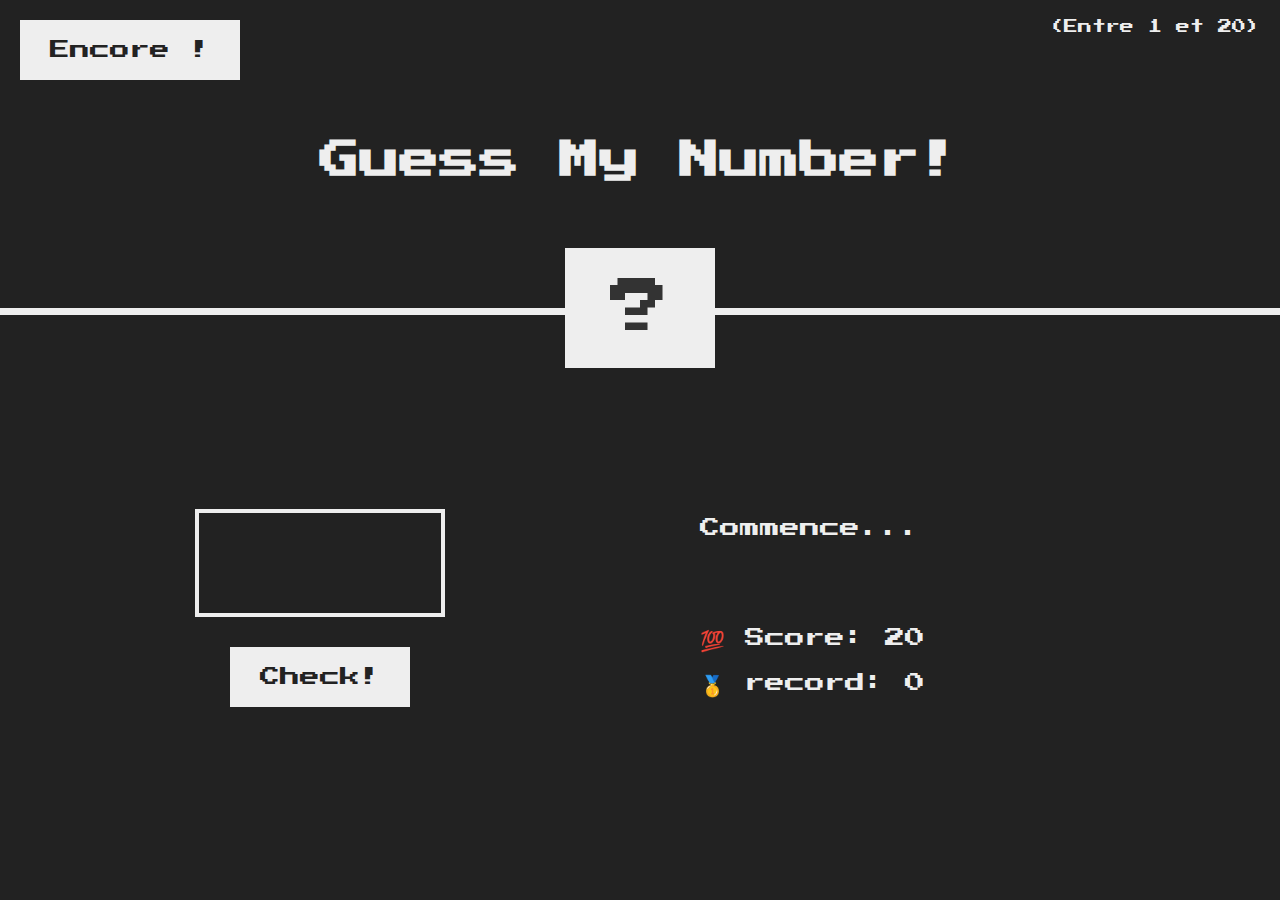
<file: Projets web/Devine le chiffre/index.html>
<!DOCTYPE html>
<html lang="en">
  <head>
    <meta charset="UTF-8" />
    <meta name="viewport" content="width=device-width, initial-scale=1.0" />
    <meta http-equiv="X-UA-Compatible" content="ie=edge" />
    <link rel="stylesheet" href="style.css" />
    <title>Guess My Number!</title>
  </head>
  <body>
    <header>
      <h1>Guess My Number!</h1>
      <p class="between">(Entre 1 et 20)</p>
      <button class="btn again">Encore !</button>
      <div class="number">?</div>
    </header>
    <main>
      <section class="left">
        <input type="number" class="guess" />
        <button class="btn check">Check!</button>
      </section>
      <section class="right">
        <p class="message">Commence...</p>
        <p class="label-score">💯 Score: <span class="score">20</span></p>
        <p class="label-highscore">
          🥇 record: <span class="highscore">0</span>
        </p>
      </section>
    </main>
    <script src="script.js"></script>
  </body>
</html>
</file>
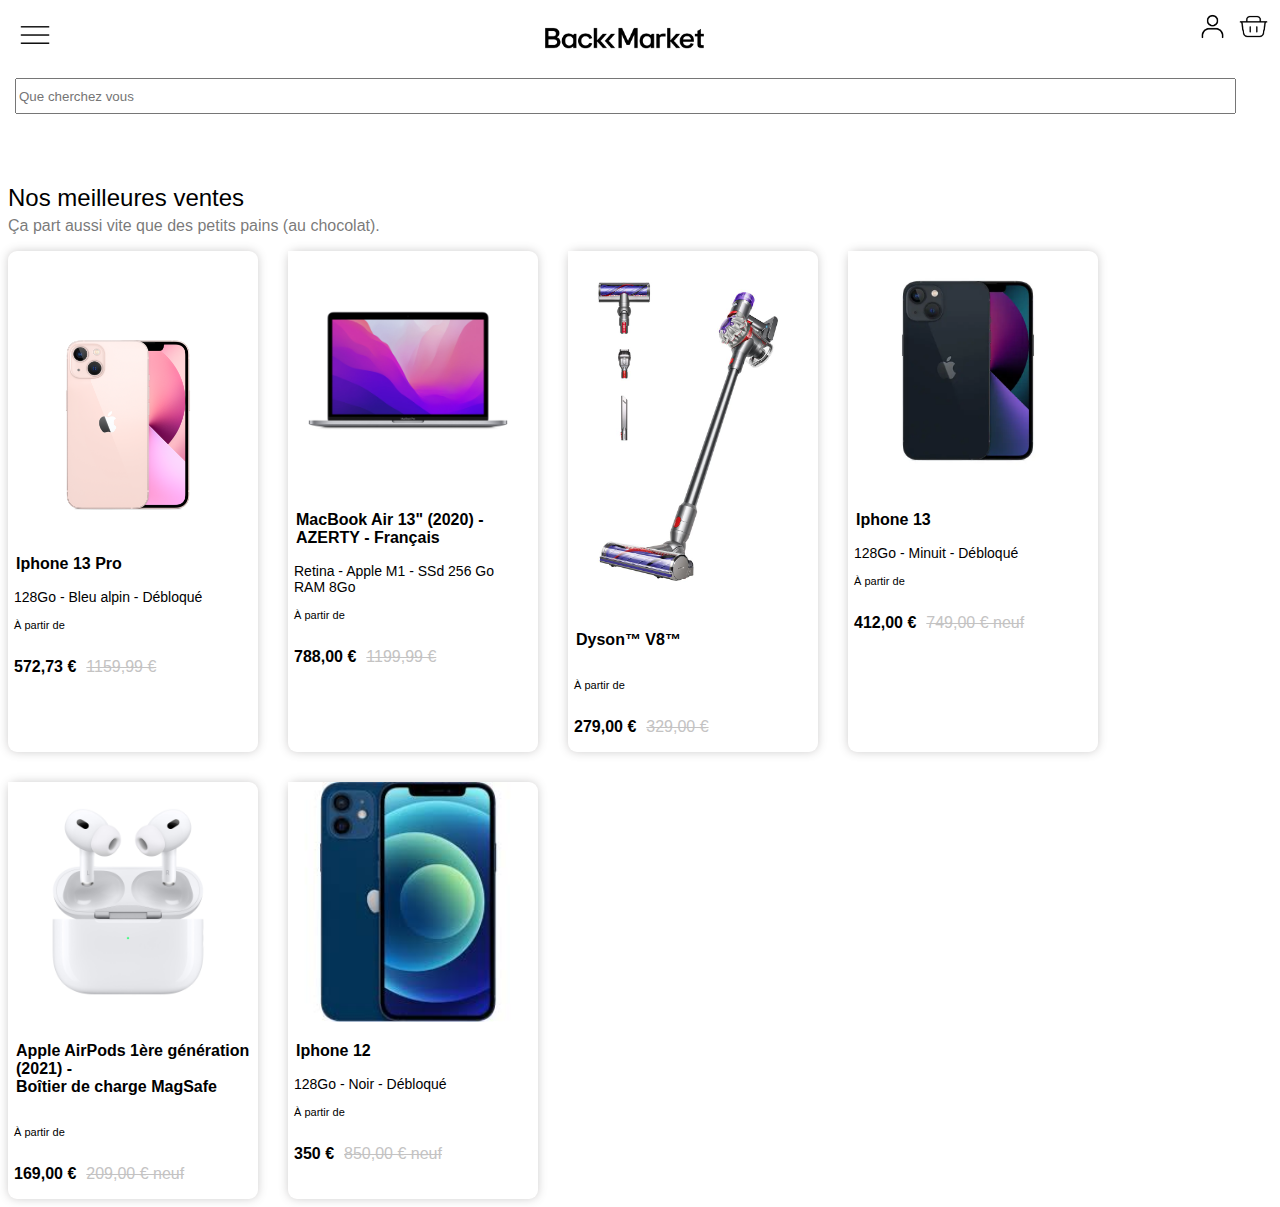
<file: Projets web/Backmarketlike/Backmarketlike.html>
<!Doctype html>
<html>
    <head>
        <title>Backmarket clone</title>
        <link rel="stylesheet"  href="Backmarketlike.css">
    </head>
    <body>
        <div class="header">
                <img src="Icones/Barres.png" class="Barrecss">
            <div>
                <img src="Icones/Backmarketlogo.png" class="Backmarketlogocss">
            </div>
            <div class="deuxlogo">
                <img src="Icones/personnelogo.png">
                <img src="Icones/panierlogo.jpg">
            </div>
        </div>
        <input type="text" name="q" placeholder="Que cherchez vous" class="Barrederecherche">
        <div class="Titre-top-vente">
            <p class="titre1"> Nos meilleures ventes</p>
        <p class="titre2">Ça part aussi vite que des petits pains (au chocolat).
        </p>
        </div>
     <div class="colone-top-vente">
        <div class="Topventes">
            
            <div class="Iphone13pl">
                <img src="Produits/Iphone13.png" class="Iphone13">
            </div>
            <div class="descr-box">
                <p style="font-weight: 560;
                margin-left: 8px;">
                    Iphone 13 Pro
                </p>
                <p style="font-size: 14px;
                margin-left: 6px;">
                    128Go - Bleu alpin - Débloqué
                </p>
                <p style="font-size: 11px;
                margin-left: 6px; ">
                    À partir de
                </p>
                <div style="display: flex;
                flex-direction:row;">
                    <p style="
                    margin-left: 6px;
                    font-weight: 600
                    ">572,73 €</p><p style="margin-left: 10px;
                    color: rgb(196, 195, 195);
                    text-decoration: line-through;"> 1159,99 €</p> 
                </div>

                
            </div>

            
         
        </div>

        <div class="Topventes">
            
            <div class="Iphone13pl">
                <img src="Produits/refurb-mbp13-m2-spacegray-202208.jpg" class="Iphone13">
            </div>
            <div class="descr-box">
                <p style="font-weight: 560;
                margin-left: 8px;">
                    MacBook Air 13" (2020) - AZERTY - Français
                </p>
                <p style="font-size: 14px;
                margin-left: 6px;">
                    Retina - Apple M1 - SSd 256 Go<br>RAM 8Go
                </p>
                <p style="font-size: 11px;
                margin-left: 6px; ">
                    À partir de
                </p>
                <div style="display: flex;
                flex-direction:row;">
                    <p style="
                    margin-left: 6px;
                    font-weight: 600
                    ">788,00 €</p><p style="margin-left: 10px;
                    color: rgb(196, 195, 195);
                    text-decoration: line-through;"> 1199,99 €</p> 
                </div>

                
            </div>

            
         
        </div>

        <div class="Topventes">
            
            <div class="Iphone13pl">
                <img src="Produits/DysonV8.jpg" class="Iphone13">
            </div>
            <div class="descr-box">
                <p style="font-weight: 560;
                margin-left: 8px;">
                    Dyson™ V8™
                </p>
                <p style="font-size: 14px;
                margin-left: 6px;">
                    
                </p>
                <p style="font-size: 11px;
                margin-left: 6px; ">
                    À partir de
                </p>
                <div style="display: flex;
                flex-direction:row;">
                    <p style="
                    margin-left: 6px;
                    font-weight: 600
                    ">279,00 €</p><p style="margin-left: 10px;
                    color: rgb(196, 195, 195);
                    text-decoration: line-through;"> 329,00 €</p> 
                </div>

                
            </div>

            
         
        </div>

        <div class="Topventes">
            
            <div class="Iphone13pl">
                <img src="Produits/iPhone-13-minuit.webp" class="Iphone13">
            </div>
            <div class="descr-box">
                <p style="font-weight: 560;
                margin-left: 8px;">
                    Iphone 13
                </p>
                <p style="font-size: 14px;
                margin-left: 6px;">
                    128Go - Minuit - Débloqué
                </p>
                <p style="font-size: 11px;
                margin-left: 6px; ">
                    À partir de
                </p>
                <div style="display: flex;
                flex-direction:row;">
                    <p style="
                    margin-left: 6px;
                    font-weight: 600
                    ">412,00 €</p><p style="margin-left: 10px;
                    color: rgb(196, 195, 195);
                    text-decoration: line-through;"> 749,00 € neuf</p> 
                </div>

                
            </div>

            
         
        </div>

        <div class="Topventes">
            
            <div class="Iphone13pl">
                <img src="Produits/airpodpro.jpg" class="Iphone13">
            </div>
            <div class="descr-box">
                <p style="font-weight: 560;
                margin-left: 8px;">
                    Apple AirPods 1ère génération (2021) - <br>
                    Boîtier de charge MagSafe
                </p>
                <p style="font-size: 14px;
                margin-left: 6px;">
                    
                </p>
                <p style="font-size: 11px;
                margin-left: 6px; ">
                    À partir de
                </p>
                <div style="display: flex;
                flex-direction:row;">
                    <p style="
                    margin-left: 6px;
                    font-weight: 600
                    ">169,00 €</p><p style="margin-left: 10px;
                    color: rgb(196, 195, 195);
                    text-decoration: line-through;"> 209,00 € neuf</p> 
                </div>

                
            </div>

            
         
        </div>

        <div class="Topventes">
            
            <div class="Iphone13pl">
                <img src="Produits/Iphone12.jpg" class="Iphone13" 
                style="width: 100%">
            </div>
            <div class="descr-box">
                <p style="font-weight: 560;
                margin-left: 8px;">
                    Iphone 12
                </p>
                <p style="font-size: 14px;
                margin-left: 6px;">
                    128Go - Noir - Débloqué
                </p>
                <p style="font-size: 11px;
                margin-left: 6px; ">
                    À partir de
                </p>
                <div style="display: flex;
                flex-direction:row;">
                    <p style="
                    margin-left: 6px;
                    font-weight: 600
                    ">350 €</p><p style="margin-left: 10px;
                    color: rgb(196, 195, 195);
                    text-decoration: line-through;"> 850,00 € neuf</p> 
                </div>

                
            </div>

            
         
        </div>
     </div>   
        
        

    </body>
</html>
</file>
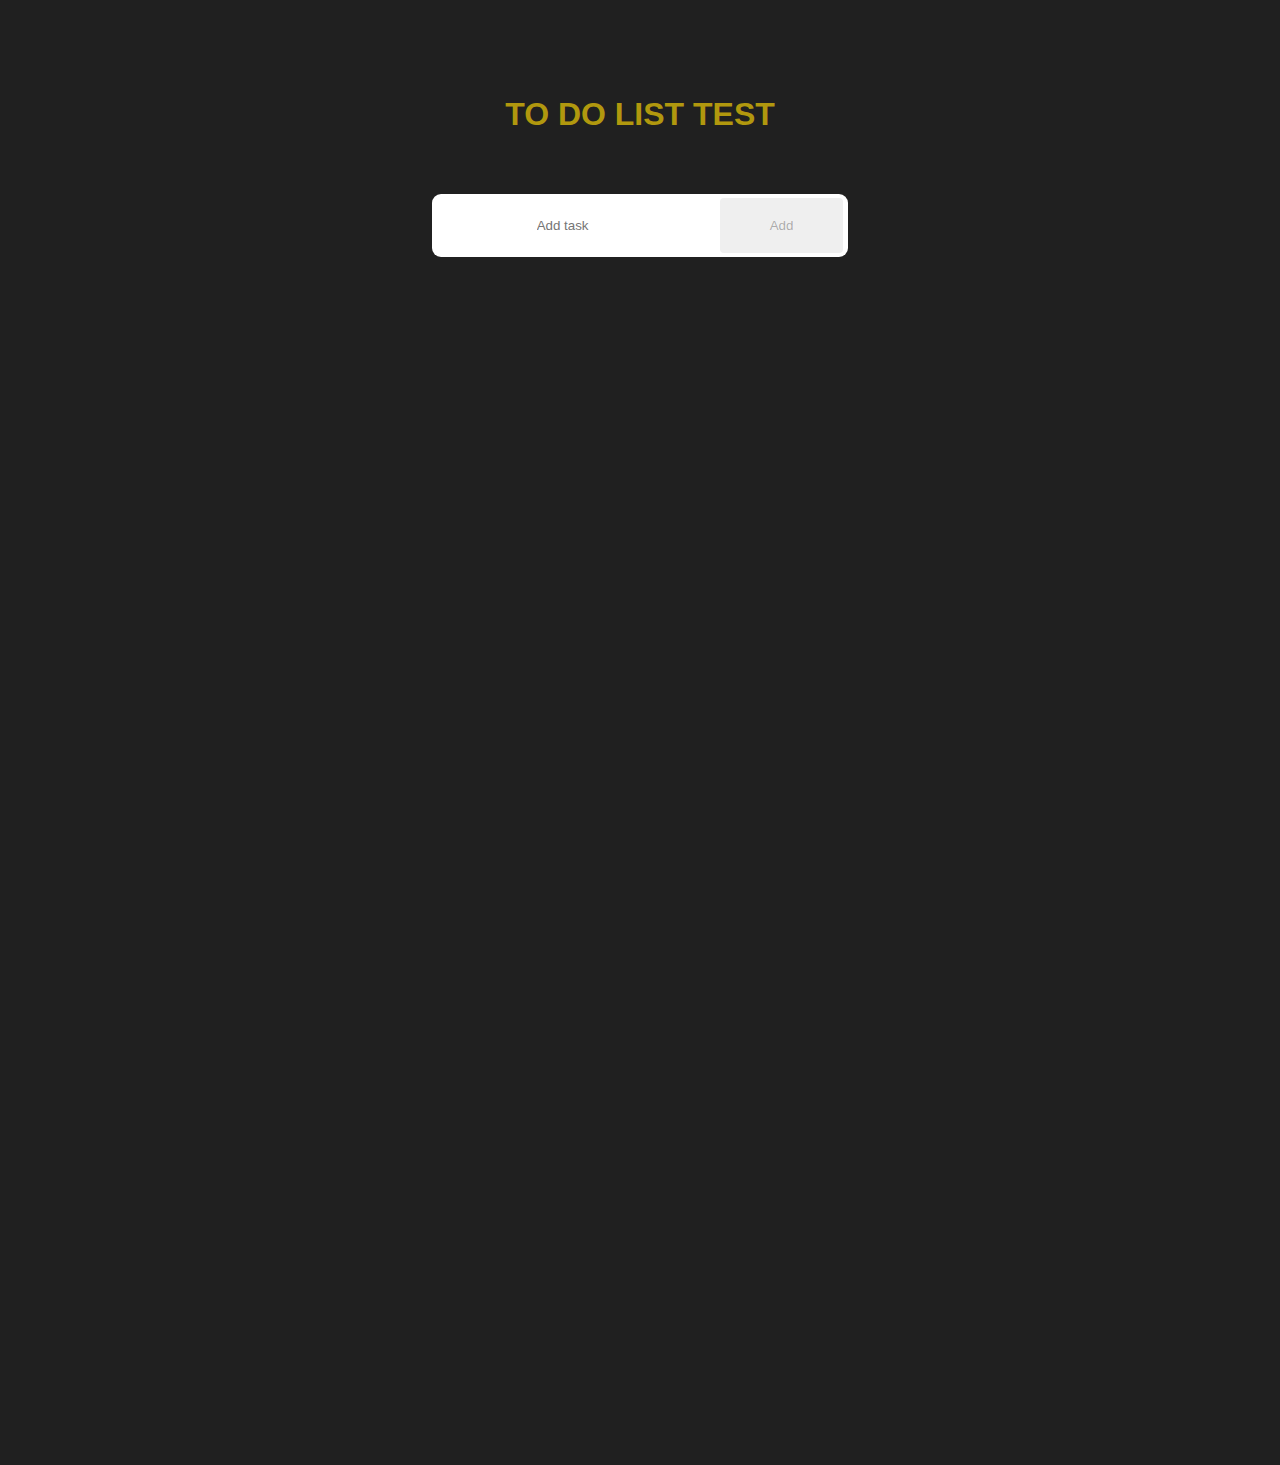
<file: Projets web/JS To do list/exoJS.html>
<html>
  <head>
    <link rel="stylesheet" href="exoJS.css" />
  </head>

  <body>
    <h1 class="title">TO DO LIST TEST</h1>

    <div id="grid-tasks">
      <div id="Taskdesign">
        <div id="input-button">
          <input id="TaskAdd" type="text" placeholder="Add task" />
          <button id="Taskbutton">Add</button>
        </div>
      </div>
    </div>

    <script src="./exoJS.js"></script>
  </body>
</html>
</file>
<file: Projets web/Devine le chiffre/style.css>
@import url('https://fonts.googleapis.com/css?family=Press+Start+2P&display=swap');

* {
  margin: 0;
  padding: 0;
  box-sizing: inherit;
}

html {
  font-size: 62.5%;
  box-sizing: border-box;
}

body {
  font-family: 'Press Start 2P', sans-serif;
  color: #eee;
  background-color: #222;
  /* background-color: #60b347; */
}

/* LAYOUT */
header {
  position: relative;
  height: 35vh;
  border-bottom: 7px solid #eee;
}

main {
  height: 65vh;
  color: #eee;
  display: flex;
  align-items: center;
  justify-content: space-around;
}

.left {
  width: 52rem;
  display: flex;
  flex-direction: column;
  align-items: center;
}

.right {
  width: 52rem;
  font-size: 2rem;
}

/* ELEMENTS STYLE */
h1 {
  font-size: 4rem;
  text-align: center;
  position: absolute;
  width: 100%;
  top: 52%;
  left: 50%;
  transform: translate(-50%, -50%);
}

.number {
  background: #eee;
  color: #333;
  font-size: 6rem;
  width: 15rem;
  padding: 3rem 0rem;
  text-align: center;
  position: absolute;
  bottom: 0;
  left: 50%;
  transform: translate(-50%, 50%);
}

.between {
  font-size: 1.4rem;
  position: absolute;
  top: 2rem;
  right: 2rem;
}

.again {
  position: absolute;
  top: 2rem;
  left: 2rem;
}

.guess {
  background: none;
  border: 4px solid #eee;
  font-family: inherit;
  color: inherit;
  font-size: 5rem;
  padding: 2.5rem;
  width: 25rem;
  text-align: center;
  display: block;
  margin-bottom: 3rem;
}

.btn {
  border: none;
  background-color: #eee;
  color: #222;
  font-size: 2rem;
  font-family: inherit;
  padding: 2rem 3rem;
  cursor: pointer;
}

.btn:hover {
  background-color: #ccc;
}

.message {
  margin-bottom: 8rem;
  height: 3rem;
}

.label-score {
  margin-bottom: 2rem;
}
</file>
<file: Projets web/Backmarketlike/Backmarketlike.css>
.header{
    display: flex;
    height: 70px;
    flex-direction: row;
    justify-content: space-between;
    
}
.Barrecss{
    height: 40px;
    width: 40px;
    margin-left: 7px;
    margin-top: 7px;
    
}
.Backmarketlogocss{
    height: 60px;
    
}
.deuxlogo img{
    height: 37px;
    
}
.Barrederecherche{
    align-content: flex-start;
    height: 30px;
    width: 96%;
    margin-left: 7px;
    margin-right: 7px;
}

.Titre-top-vente{
    font-family: Roboto, Arial;
    margin-top: 70px;
}
.titre1{
    font-weight: 420;
    font-size: 24px;
    margin-bottom: 5px;
}
.titre2{
    font-size: 16px;
    color: rgba(109, 109, 109, 0.904);
    margin-top: 1px;
}

.colone-top-vente{
    display: flex;
    flex-direction: row;
    flex-wrap: wrap;
    gap: 30px;
}
.Topventes{
    
    width: 250px;
    background-color: rgb(255, 255, 255);
    border-radius: 9px;
    align-items: stretch;
    justify-content: space-around;
    box-shadow: 0 0 10px rgba(201, 200, 200, 0.904);
}

.Iphone13{
    
    max-width: 100%;
    margin: none;
    
}
.Iphone13pl{
    width: 240px;
}
.descr-box p{
    align-items: stretch;
    display: flex;
    flex-direction: column;
    font-family: Arial;

}
</file>
<file: Projets web/JS To do list/exoJS.css>
.title {
  text-align: center;
  font-family: "New Amsterdam", sans-serif;
  margin-top: 3em;
  color: #b1980e;
}
body {
  background-color: rgb(32, 32, 32);
}
#grid-tasks {
  padding-top: 20px;
  padding-bottom: 600px;
  display: grid;
  place-items: center;
}

#input-button {
  padding-top: 4px;
  padding-bottom: 4px;
  background-color: white;
  padding-left: 5px;
  padding-right: 5px;
  border-radius: 9px;
}

#Taskbutton {
  padding-right: 50px;
  padding-left: 50px;
  padding-top: 20px;
  padding-bottom: 20px;
  border: none;
  border-radius: 4px;
  color: rgba(0, 0, 0, 0.301);
  cursor: pointer;
}

#TaskAdd {
  padding-left: 100px;
  padding-top: 15px;
  padding-bottom: 15px;
  border: none;
  color: rgba(0, 0, 0, 0.301);
}

#Taskdesign {
  padding-top: 20px;
  padding-bottom: 600px;
  display: grid;
}
</file>
